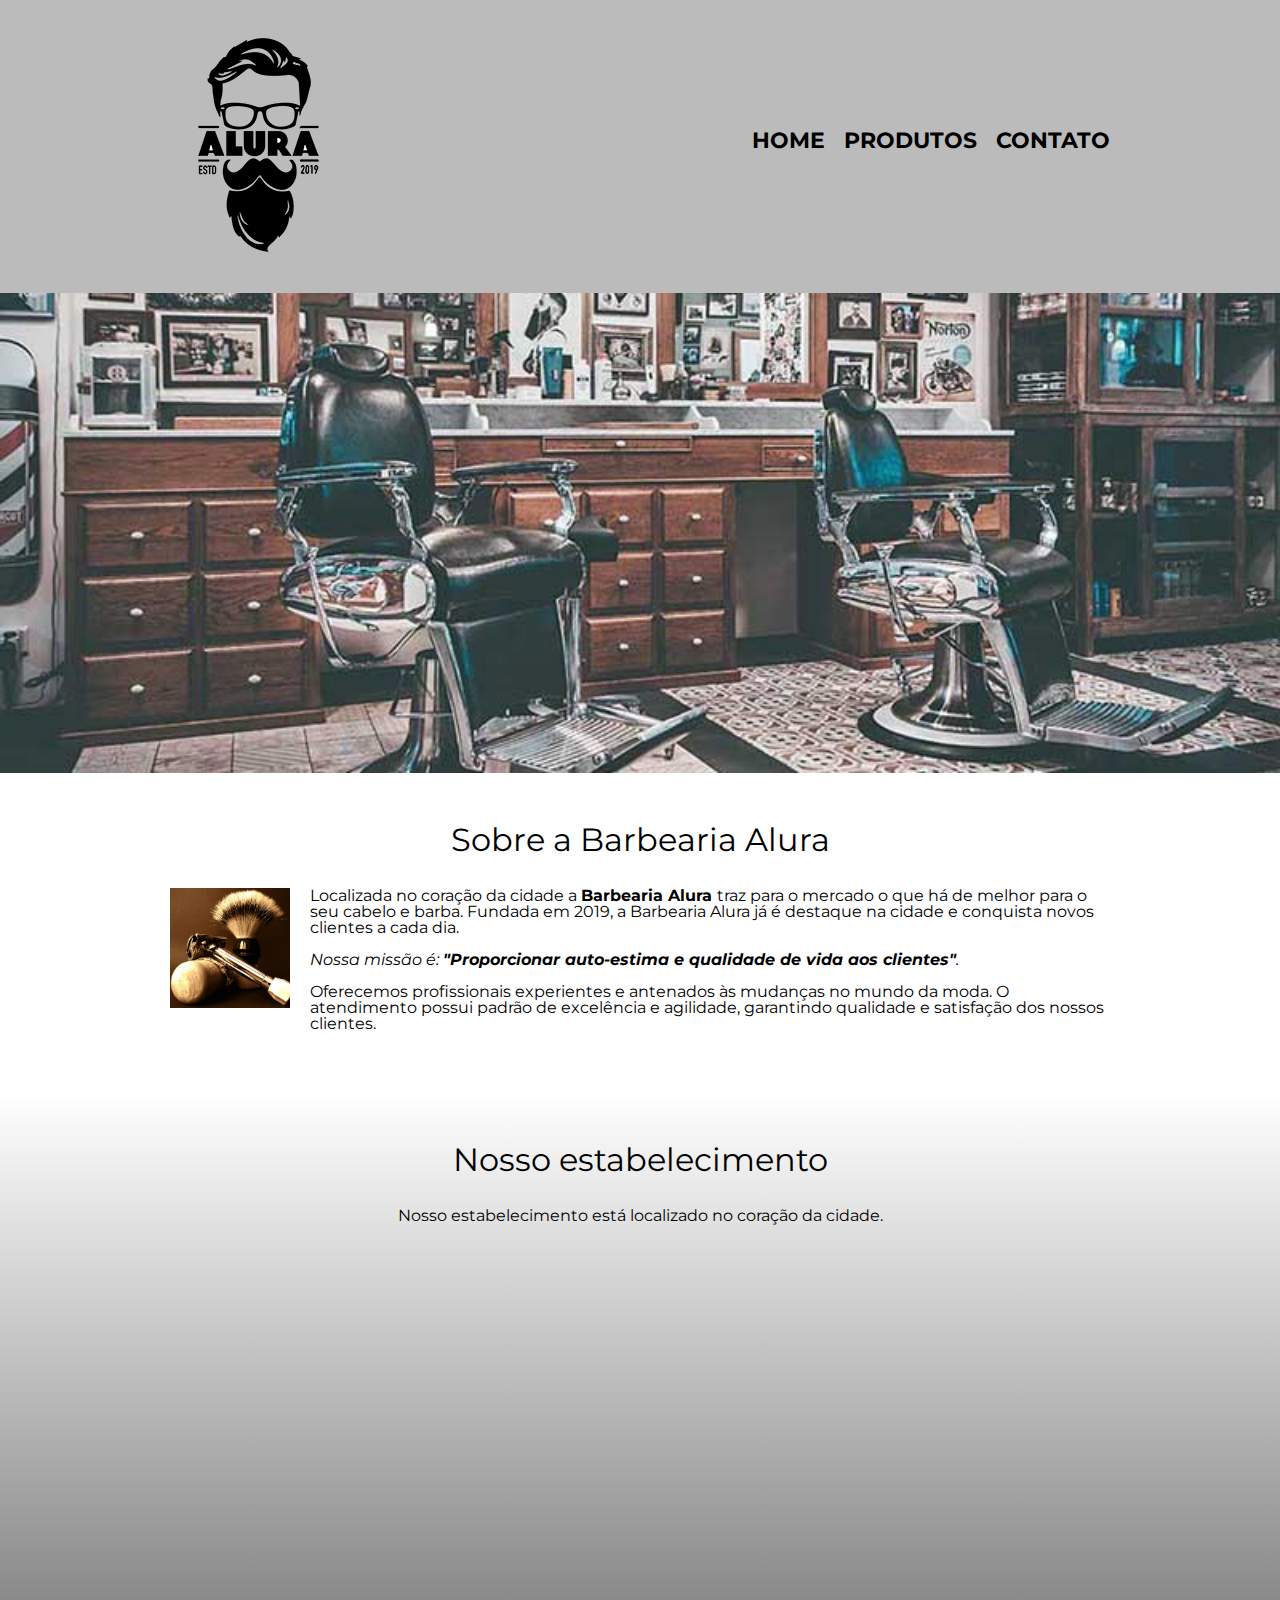
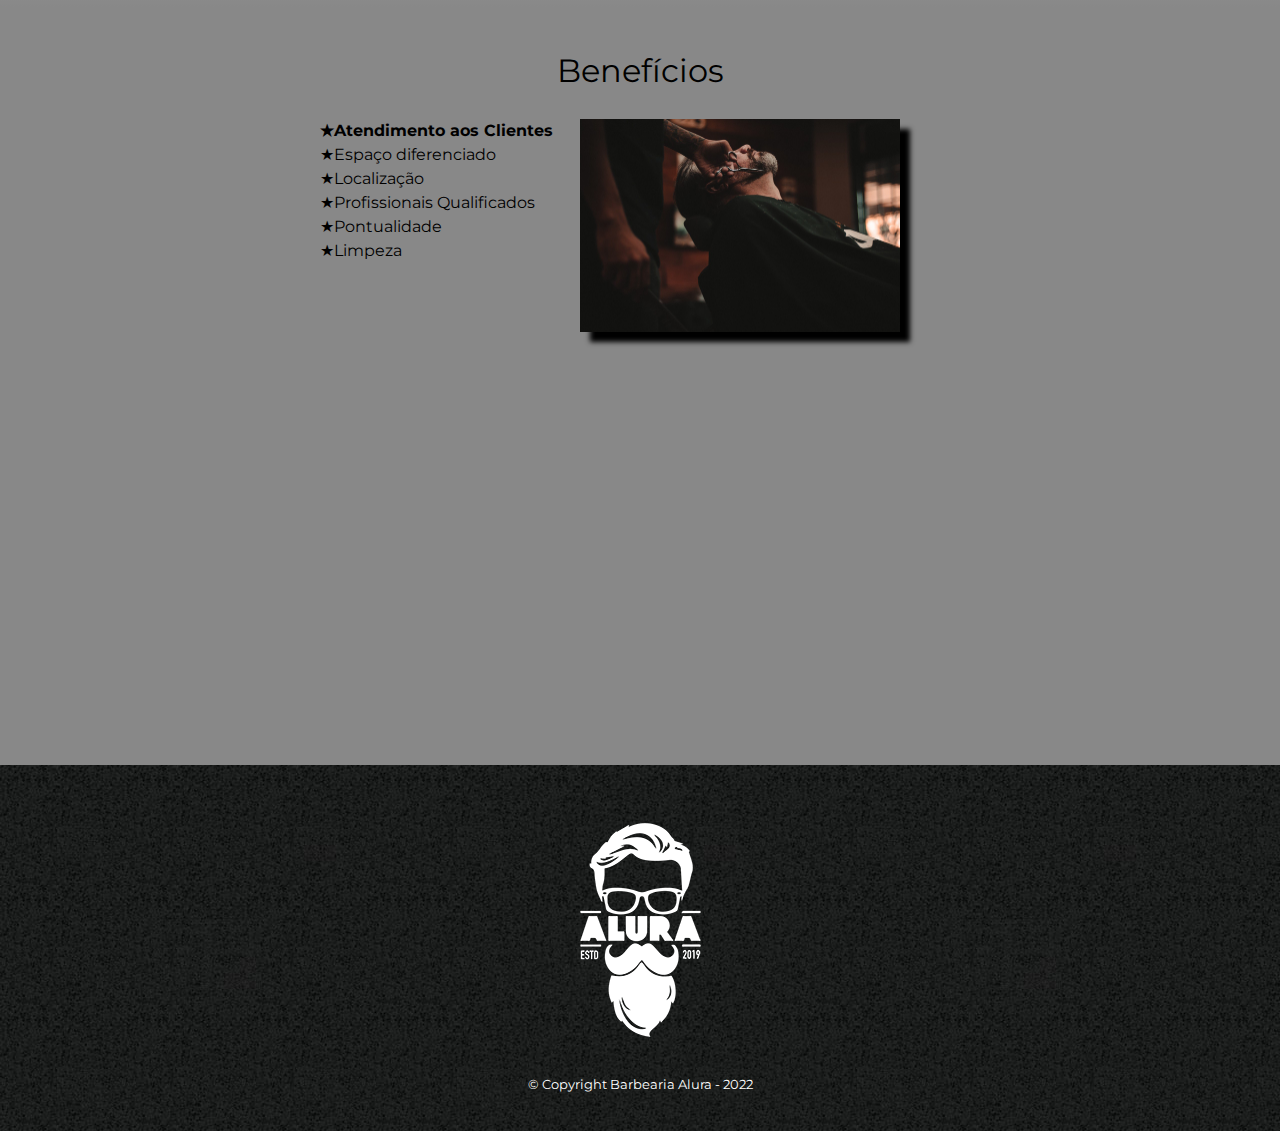
<file: index.html>
<!DOCTYPE html>
<html lang="pt-br">
<head>
	<meta charset="UTF-8">
	<meta name="viewport" content="width=device-width">
 	<title>Barbearia Alura</title>
 	<link rel="stylesheet" href="reset.css">
	<link rel="stylesheet" href="style.css">
	<link href="https://fonts.googleapis.com/css?family=Montserrat&display=swap" rel="stylesheet">
</head>
 <body>
 	<header>
			<div class="caixa">
		 	<h1><img src="logo.png"></h1>
			<nav>
			 	<ul>
			 		<li><a href="index.html">Home</a></li>
			 		<li><a href="produtos.html">Produtos</a></li>
			 		<li><a href="contato.html">Contato</a></li>
			 	</ul>
			</nav>
			</div>
		</header>
 	<img class="banner" src="banner.jpg">
 	<main>
		<section class="principal">
			<h2 class="titulo-principal">Sobre a Barbearia Alura</h2>

			<img class="utensilios" src="utensilios.jpg" alt="Utensilios de um barbeiro.">

			<p>Localizada no coração da cidade a <strong>Barbearia Alura </strong>traz para o mercado o que há de melhor para o seu cabelo e barba. Fundada em 2019, a Barbearia Alura já é destaque na cidade e conquista novos clientes a cada dia.</p>

			<p id="missao"><em>Nossa missão é: <strong>"Proporcionar auto-estima e qualidade de vida aos clientes"</strong>.</em></p>

			<p>Oferecemos profissionais experientes e antenados às mudanças no mundo da moda. O atendimento possui padrão de excelência e agilidade, garantindo qualidade e satisfação dos nossos clientes.</p>
		</section>

		<section class="mapa">
			<h3 class="titulo-principal">Nosso estabelecimento</h3>
			<p>Nosso estabelecimento está localizado no coração da cidade.</p>

			<div class="mapa-conteudo">
				<iframe src="https://www.google.com/maps/embed?pb=!1m18!1m12!1m3!1d3950.8320419127426!2d-34.87071468567106!3d-8.016249682219806!2m3!1f0!2f0!3f0!3m2!1i1024!2i768!4f13.1!3m3!1m2!1s0x0%3A0xf36bb54ee5a756de!2zOMKwMDAnNTguNSJTIDM0wrA1MicwNi43Ilc!5e0!3m2!1spt-BR!2sbr!4v1649041860836!5m2!1spt-BR!2sbr" width="100%" height="300" style="border:0;" allowfullscreen="" loading="lazy" referrerpolicy="no-referrer-when-downgrade"></iframe>
			</div>	
			
		</section>

		<section class="beneficios">
		    <h3 class="titulo-principal">Benefícios</h3>

		<div class="conteudo-beneficios">
			<ul class="lista-beneficios">
		    	<li class="itens">Atendimento aos Clientes</li>
		    	<li class="itens">Espaço diferenciado</li>
		    	<li class="itens">Localização</li>
		    	<li class="itens">Profissionais Qualificados</li>
		    	<li class="itens">Pontualidade</li>
		    	<li class="itens">Limpeza</li>
			</ul>

			<img src="beneficios.jpg" class="imagem-beneficios">
		</div>

			<div class="video">
				<iframe width="100%" height="315" src="https://www.youtube.com/embed/HEaIsKm-pao" title="YouTube video player" frameborder="0" allow="accelerometer; autoplay; clipboard-write; encrypted-media; gyroscope; picture-in-picture" allowfullscreen></iframe>
			</div>
		</section>
	</main>
		<footer>
			<img src="logo-branco.png">
			<p class="copyright">&copy; Copyright Barbearia Alura - 2022</p>
		</footer>
 </body>
</html>
</file>
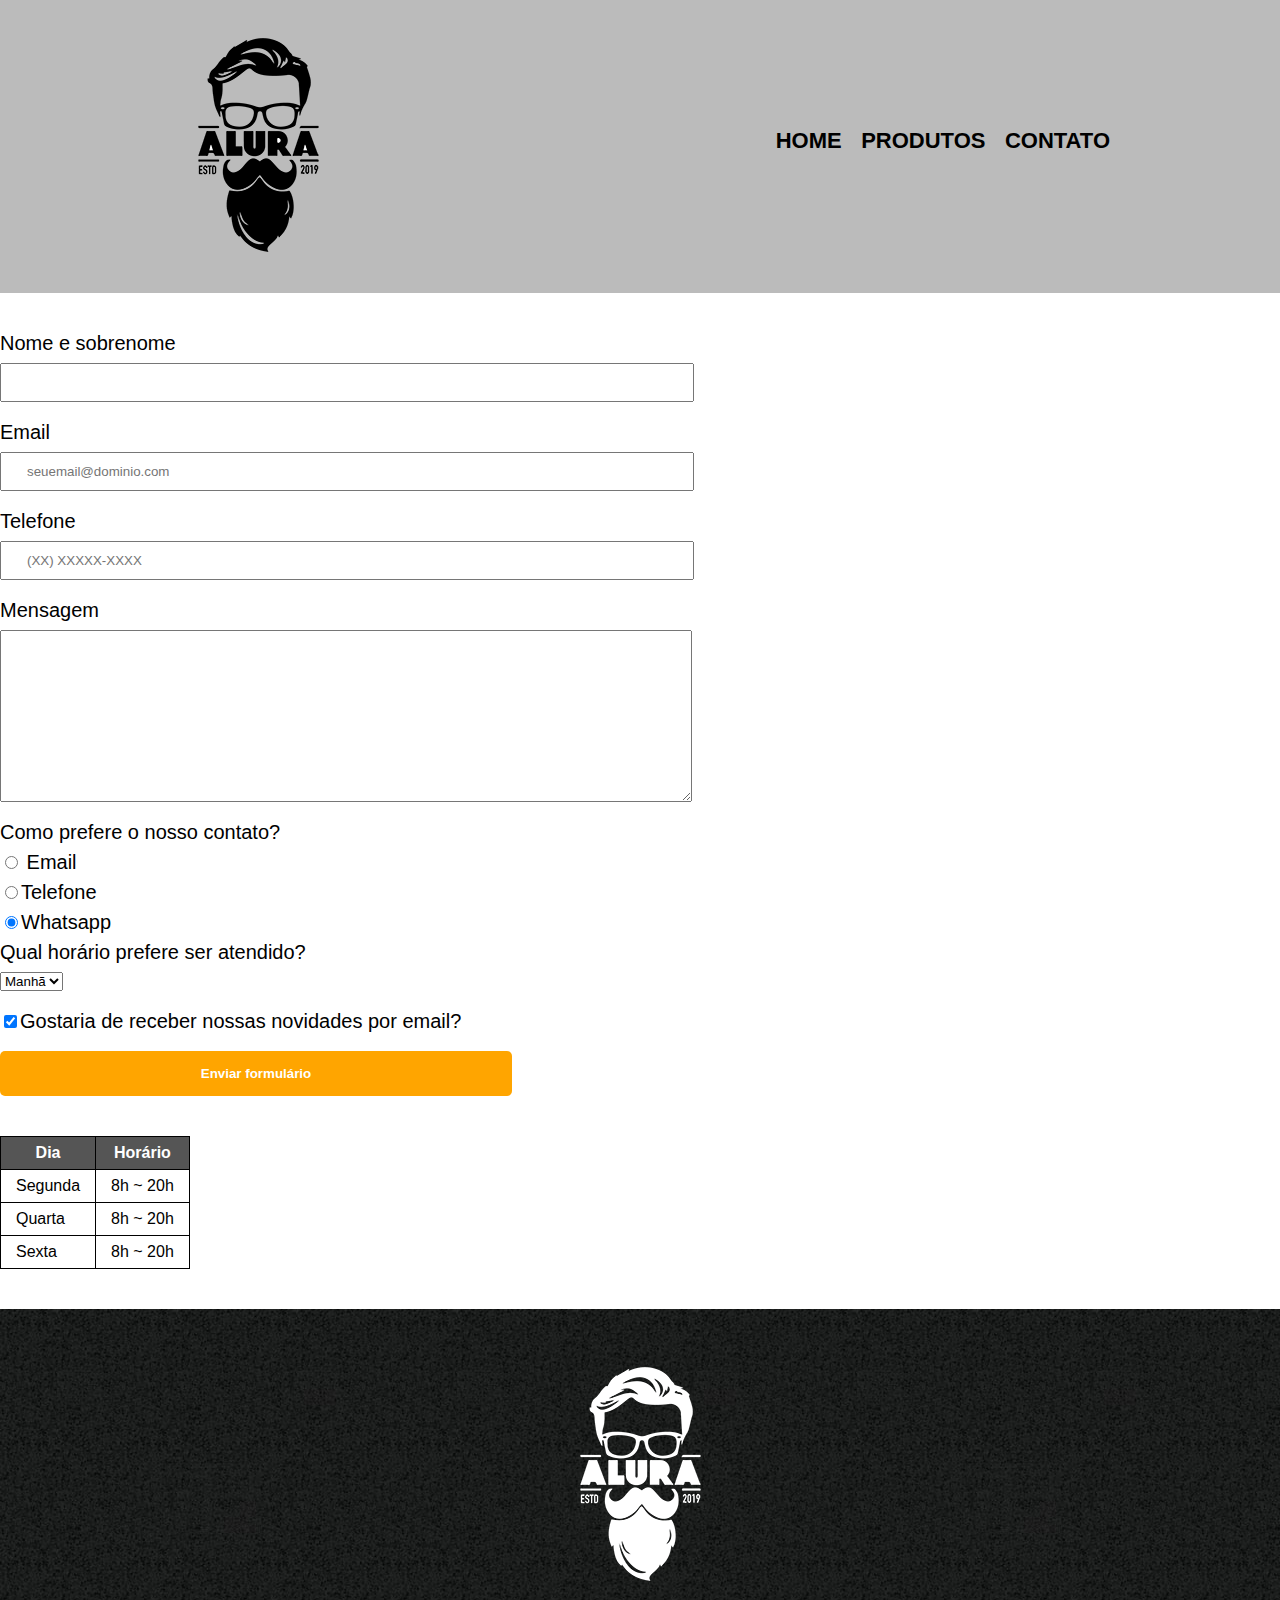
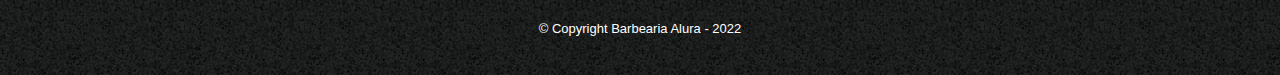
<file: contato.html>
<!DOCTYPE html>
<html>
	<head>
		<meta charset="utf-8">
		<title>Contato - Barbearia Alura</title>
		<link rel="stylesheet" href="reset.css">
		<link rel="stylesheet" href="style.css">
	</head>
	<body>
		<header>
			<div class="caixa">
		 	<h1><img src="logo.png" alt="Logo da Barbearia Alura"></h1>
			<nav>
			 	<ul>
			 		<li><a href="index.html">Home</a></li>
			 		<li><a href="produtos.html">Produtos</a></li>
			 		<li><a href="contato.html">Contato</a></li>
			 	</ul>
			</nav>
			</div>
		</header>
	</body>

	<main>
		<form>
			<label for="nomesobrenome">Nome e sobrenome</label>
			<input type="text" id="nomesobrenome" class="input-padrao" required>

			<label for="email">Email</label>
			<input type="email" id="email" class="input-padrao" required placeholder="seuemail@dominio.com">

			<label for="telefone">Telefone</label>
			<input type="tel" id="telefone" class="input-padrao" required placeholder="(XX) XXXXX-XXXX">

			<label for="mensagem">Mensagem</label>
			<textarea cols="70" rows="10" id="mensagem" class="input-padrao" required></textarea>


			<fieldset>
				<legend>Como prefere o nosso contato?</legend>
				<label for="radio-email"><input type="radio" name="contato" value="email" id="radio-email">
					Email</label>
				
				<label for="radio-telefone"><input type="radio" name="contato" value="telefone" id="radio-telefone">Telefone</label>
				

				<label for="radio-whatsapp"><input type="radio" name="contato" value="whatsapp" id="radio-whatsapp" checked>Whatsapp</label>
				
			</fieldset>

			<fieldset>
			<legend>Qual horário prefere ser atendido?</legend>
			<select>
				<option>Manhã</option>
				<option>Tarde</option>
				<option>Noite</option>
			</select>
			</fieldset>


			<label class="checkbox"><input type="checkbox" checked>Gostaria de receber nossas novidades por email?</label>

			<input type="submit" value="Enviar formulário" class="enviar">

		</form>
		<table>
			<thead>
				<tr>
				<th>Dia</th>
				<th>Horário</th>
			</tr>
			</thead>
			<tbody>
			<tr>
				<td>Segunda</td>
				<td>8h ~ 20h</td>
			</tr>
			<tr>
				<td>Quarta</td>
				<td>8h ~ 20h</td>
			</tr>
			<tr>
				<td>Sexta</td>
				<td>8h ~ 20h</td>
			</tr>
			
			</tbody>
		</table>
	</main>

	<footer>
			<img src="logo-branco.png" alt="Logo da Barbearia Alura">
			<p class="copyright">&copy; Copyright Barbearia Alura - 2022</p>
		</footer>
	</body>
</html>
</file>
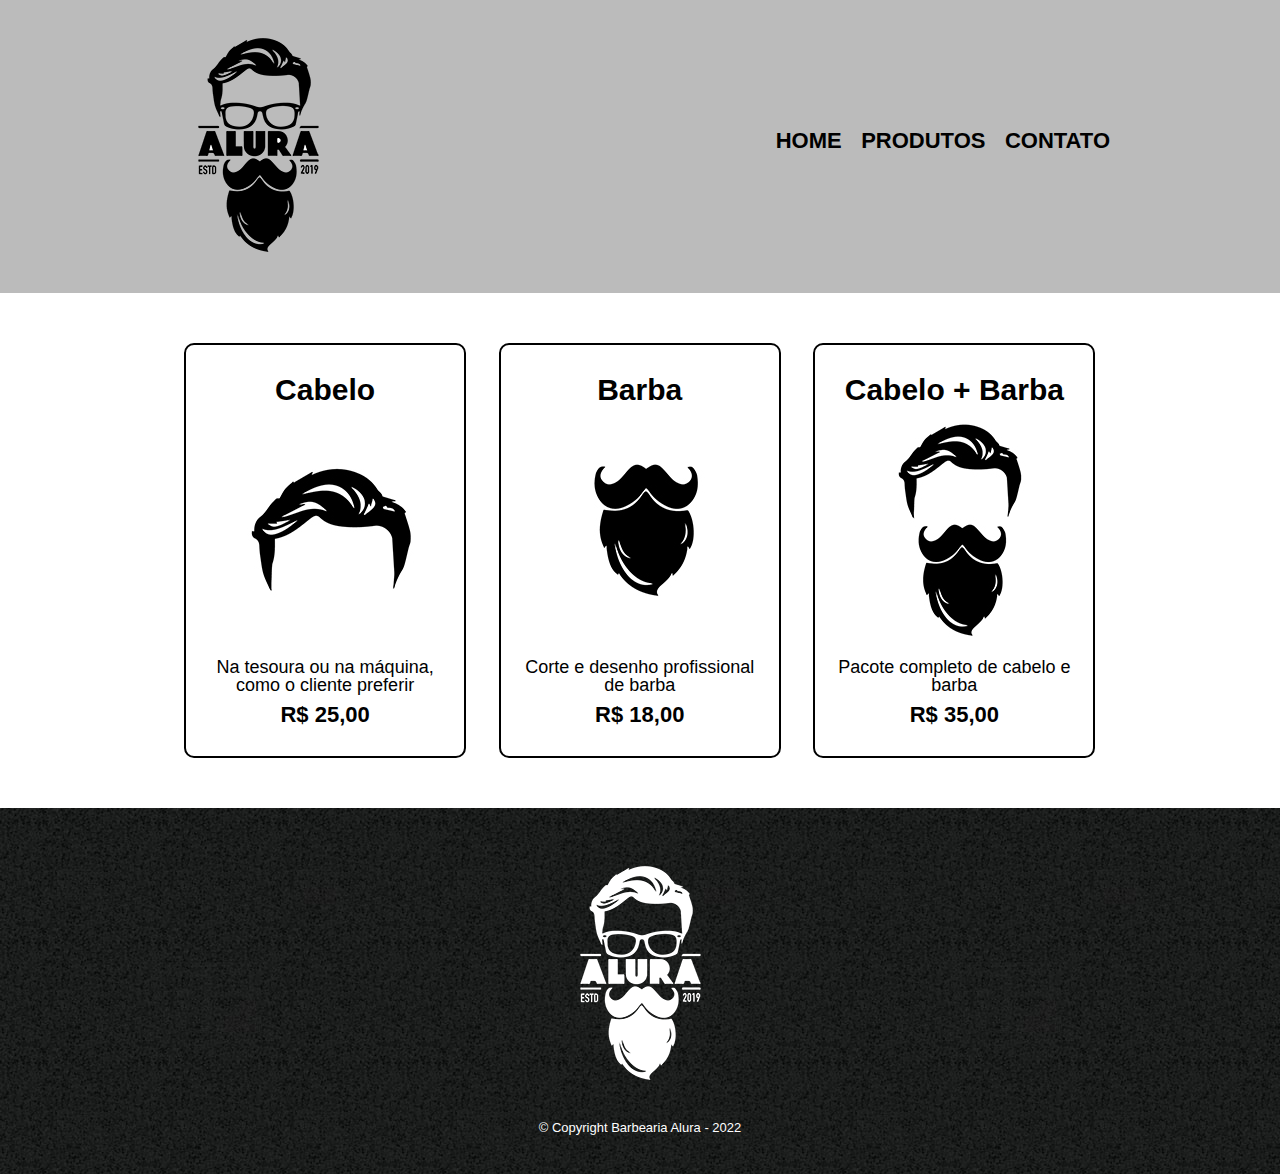
<file: produtos.html>
<!DOCTYPE html>
<html>
	<head>
		<meta charset="utf-8">
		<title>Produtos - Barbearia Alura</title>
		<link rel="stylesheet" href="reset.css">
		<link rel="stylesheet" href="style.css">
	</head>
	<body>
		<header>
			<div class="caixa">
		 	<h1><img src="logo.png"></h1>
			<nav>
			 	<ul>
			 		<li><a href="index.html">Home</a></li>
			 		<li><a href="produtos.html">Produtos</a></li>
			 		<li><a href="contato.html">Contato</a></li>
			 	</ul>
			</nav>
			</div>
		</header>

		<main>
			<ul class="produtos">
				<li>
					<h2>Cabelo</h2>
					<img src="cabelo.jpg">
					<p class="produtos-descricao">Na tesoura ou na máquina, como o cliente preferir</p>
					<p class="produtos-preco">R$ 25,00</p>
				</li>
				<li>
					<h2>Barba</h2>
					<img src="barba.jpg">
					<p class="produtos-descricao">Corte e desenho profissional de barba</p>
					<p class="produtos-preco">R$ 18,00</p>
				</li>
				<li>
					<h2>Cabelo + Barba</h2>
					<img src="cabelo+barba.jpg">
					<p class="produtos-descricao">Pacote completo de cabelo e barba</p>
					<p class="produtos-preco">R$ 35,00</p>
				</li>
			</ul>
		</main>

		<footer>
			<img src="logo-branco.png">
			<p class="copyright">&copy; Copyright Barbearia Alura - 2022</p>
		</footer>
	</body>
</html>
</file>
<file: style.css>
body{
	font-family: 'Montserrat', sans-serif;
}

header {
	background: #BBBBBB;
	padding: 20px 0;
}

.caixa {
	position: relative;
	 width: 940px;
	 margin: 0 auto 0 auto;
}

nav {
	position: absolute;
	top: 110px;
	right:  0;

}

nav li {
	display: inline;
	margin: 0 0 0 15px;
	
}

nav a {
	text-transform: uppercase;
	color: #000000;
	font-weight: bold;
	font-size: 22px;
	text-decoration: none;
}

nav a:hover {
color: #C78C19;
text-decoration: underline;
}

.produtos {
	width: 940px;
	margin: 0 auto;
	padding: 50px 0;
}

.produtos li {
	display: inline-block;
	text-align: center;
	width: 30%;
	vertical-align: top;
	margin: 0 1.5%;
	padding: 30px 20px;
	box-sizing: border-box;
	border: solid 2px #000000;
	border-radius: 10px;
}

.produtos li:hover {
	border-color: #C78C19;
}

.produtos li:active {
	border-color: #088C19;
}

.produtos li:hover h2 {
 	font-size: 34px;
}

.produtos h2 {
	font-size: 30px;
	font-weight: bold;
}

.produtos-descricao {
	font-size: 18px;
}

.produtos-preco {
	font-size: 22px;
	font-weight: bold;
	margin-top: 10px;
}

footer {
	text-align: center;
	background: url(bg.jpg); /*no-repeat center;*/
	padding: 40px 0;
}

.copyright {
	color: #FFFFFF;
	font-size: 13px;
	margin-top: 20px;
}

main {
	
}

form {
	margin: 40px 0;
}

form label, form legend {
	display: block;
	font-size: 20px;
	margin: 0 0 10px;
}

.input-padrao {
	display: block;
	margin: 0 0 20px;
	padding: 10px 25px;
	width: 50%;
}

.checkbox {
	margin: 20px 0;
}

.enviar {
	width: 40%;
	padding: 15px 0;
	background: orange;
	color: white;
	font-weight: bold;
	border: none;
	border-radius: 5px;
	transition: 1s all;
	cursor: pointer;
}

.enviar:hover {
	background: darkorange;
	transform: scale(1.2);
}
table {
	margin: 20px 0 40px;
}

thead{
	background: #555555;
	color: white;
	font-weight: bold;
}

td,th {
	border: 1px solid #000000;
	padding: 8px 15px;
}


/* css da pagina inicial*/
.banner {
	width: 100%;
}

.titulo-principal {
	text-align: center;
	font-size: 2em;
	margin: 0 0 1em;
	clear: left;
}

.principal {
	padding: 3em 0;
	background: #FEFEFE;
	width: 940px;
	margin: 0 auto;
}

.principal p {
	margin:  0 0 1em;
}

.principal strong {
		font-weight: bold;
}

.principal em {
	font-style: italic;
}

.utensilios {
	width: 120px;
	float: left;
	margin: 0 20px 20px 0;
}

.mapa {
	padding: 3em 0;
	background: linear-gradient(#FEFEFE,#888888);
}	

.mapa-conteudo {
	width: 940px;
	margin: 0 auto;
}	


.mapa p {
	margin: 0 0 2em 0;
	text-align: center;
}

.beneficios {
	padding: 3em 0;
	background: #888888;
}

.conteudo-beneficios {
	width: 640px;
	margin: 0 auto;
}

.lista-beneficios {
	width: 40%;
	display: inline-block;
	vertical-align: top;
}

.itens {
	line-height: 1.5;
}

.itens:first-child {
	font-weight: bold;
}

.itens:before{
	content: "★";
}

.imagem-beneficios {
	width: 50%;
	opacity: 1;
	transition: 400ms;
	box-shadow: 10px 10px 5px #000000;
}

.imagem-beneficios:hover {
	opacity: 0.3;
}

.video {
	width: 560px;
	margin: 2em auto;
}

@media screen and (max-width:  480px) {
	.caixa, .principal, .conteudo-beneficios, .mapa-conteudo, .video {
		width: auto;
	}

	h1 {
		text-align: center;
	}

	nav {
		position: static;
	}

	.lista-beneficios, .imagem-beneficios {
		width: 100%;
	}

}
</file>
